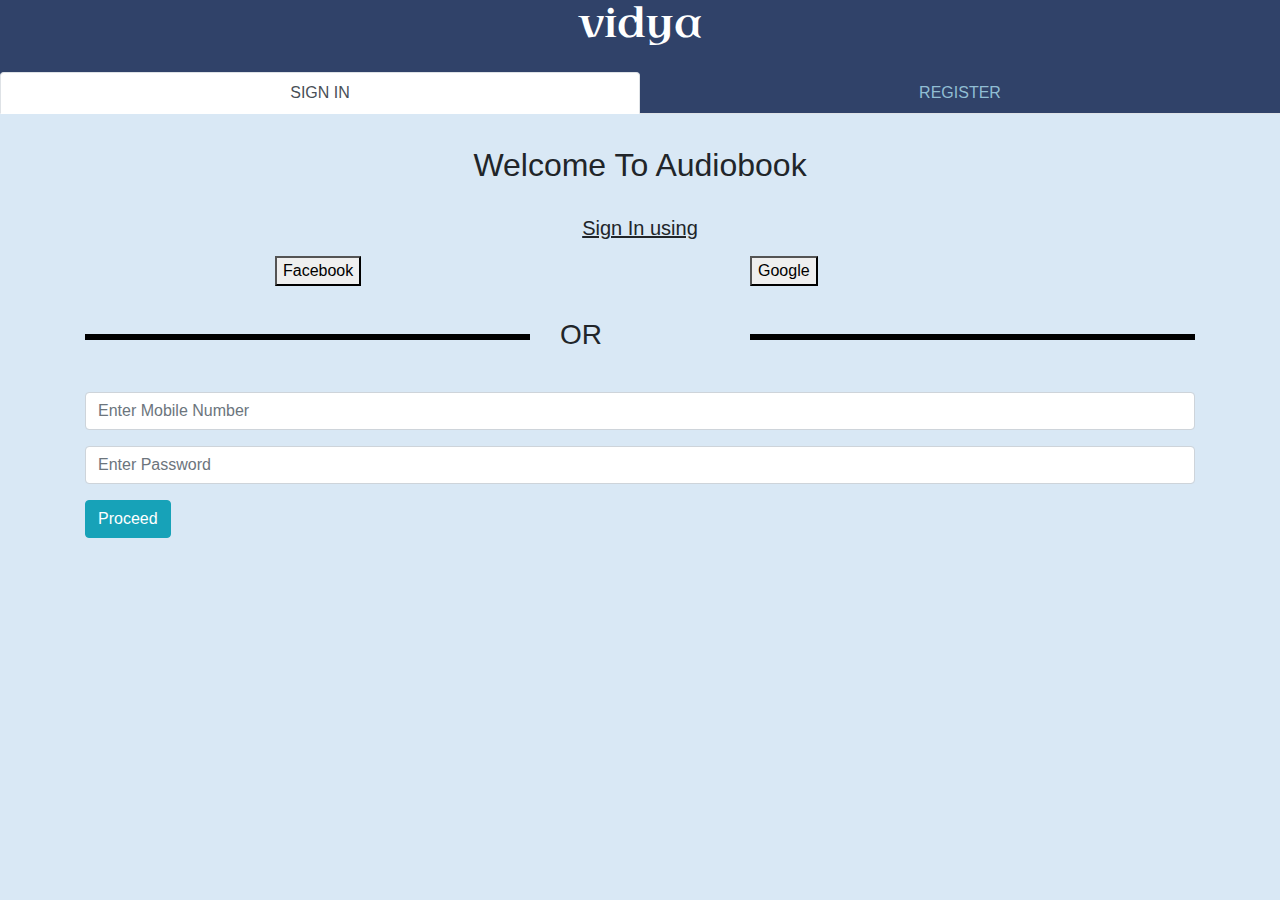
<file: index.html>
<!DOCTYPE html>
<html lang="en">

<head>
    <meta charset="utf-8">
    <meta http-equiv="X-UA-Compatible" content="IE=edge">
    <meta name="viewport" content="width=device-width, initial-scale=1">
    <!-- The above 3 meta tags *must* come first in the head; any other head content must come *after* these tags -->
    <title>Authentication</title>

    <!-- Bootstrap -->
    <link href="css/bootstrap.min.css" rel="stylesheet">
    <link rel="stylesheet" href="css/jquery.ccpicker.css">
    <!-- jQuery (necessary for Bootstrap's JavaScript plugins) -->
    <script src="js/jquery-3.3.1.min.js "></script>
    <!-- Include all compiled plugins (below), or include individual files as needed -->
    <script src="js/bootstrap.min.js "></script>
    <script src="js/jquery.ccpicker.min.js "></script>
    <script src="js/sweetalert.min.js"></script>


    <!-- HTML5 shim and Respond.js for IE8 support of HTML5 elements and media queries -->
    <!-- WARNING: Respond.js doesn't work if you view the page via file:// -->
    <!--[if lt IE 9]>
      <script src="https://oss.maxcdn.com/html5shiv/3.7.3/html5shiv.min.js"></script>
      <script src="https://oss.maxcdn.com/respond/1.4.2/respond.min.js"></script>
    <![endif]-->

    <style type="text/css">
        /*The major colour component style definition : To be included in all html files*/

        body {
            background-color: #d9e8f5;
        }

        .yellow-text {
            color: #ffba19;
        }

        .lightblue-text {
            color: #91bed4;
        }

        .navyblue-bg {
            background-color: #304269;
        }
        
        @font-face {
            font-family: "Uncial";
            src: url('fonts/UncialAntiqua-Regular.ttf');
        }
    </style>


</head>

<body>

    <div class="navyblue-bg text-center">
        <span class="navyblue-bg" style="font-family:'Uncial'; color:#ffffff; padding-top:2em;">
            <h1>vidya</h1>
        </span>
    </div>


    <ul style="margin-top: -1em; padding-top: 2em;" class="nav nav-tabs nav-justified navyblue-bg" role="tablist">
        <li class="nav-item">
            <a class="nav-link active lightblue-text" data-toggle="tab" href="#signintab">SIGN IN</a>
        </li>
        <li class="nav-item">
            <a class="nav-link lightblue-text" data-toggle="tab" href="#registertab">REGISTER</a>
        </li>
    </ul>

    <center style="margin-top: 2em">
        <h2>Welcome To Audiobook</h2>
    </center>
    <!-- Tab panes -->
    <div class="tab-content">

        <div id="signintab" class="container tab-pane active">
            <br>

            <center>
                <h5>
                    <u>Sign In using</u>
                </h5>
            </center>

            <div class="row" style="margin-top: 1em">
                <div class="col-3 offset-2">
                    <button>Facebook</button>
                </div>
                <div class="col-3 offset-2">
                    <button>Google</button>
                </div>
            </div>

            <div class="clearfix" style="margin-top: 2em">
                <div class="row">
                    <div class="col-5">
                        <hr style="border:solid; border-color: black;">
                    </div>
                    <div class="col-2">
                        <h3>OR</h3>
                    </div>
                    <div class="col-5">
                        <hr style="border:solid; border-color: black;">
                    </div>
                </div>
            </div>

            <div style="margin-top: 2em">
                <div class="row">
                    <div class="col-12">
                        <div class="form-group">
                            <input type="number" id="signin-phone" class="phone-field form-control" placeholder="Enter Mobile Number">
                        </div>
                    </div>
                    <div class="col-12">
                        <div class="form-group">
                            <input type="password" id="signin-pwd" class="form-control" placeholder="Enter Password">
                        </div>
                    </div>
                </div>
                <div class="row">
                    <div class="col-1">
                        <div class="form-group">
                            <button type="button" id="signin-btn" class="signin-btn btn btn-info">Proceed</button>
                        </div>
                    </div>
                </div>
            </div>

        </div>

        <script type="text/javascript">
            $(document).on("click", ".signin-btn", function () {
                $.ajax({
                    type: "POST",
                    url: "http://localhost/audiobook-web/api/login.php",
                    data: {
                        mobile: $("#signin-phone").val().toString(),
                        pwd: $("#signin-pwd").val().toString(),
                    },
                    success: function (data) {
                        console.log();
                        var dta = JSON.parse(data);
                        if (dta.status.localeCompare("success") == 0) {
                            window.location.href = "http://localhost/audiobook-web/main.html";
                        }
                        else {
                            swal("Invalid Credentials", ":|", "error");
                        }
                    },
                    error: function (data) {

                    }
                });
            });
        </script>


        <div id="registertab" class="container tab-pane fade">
            <br>

            <center>
                <h5>
                    <u>Sign Up using</u>
                </h5>
            </center>

            <div class="row" style="margin-top: 1em">
                <div class="col-3 offset-2">
                    <button>Facebook</button>
                </div>
                <div class="col-3 offset-2">
                    <button>Google</button>
                </div>
            </div>

            <div class="clearfix" style="margin-top: 0.5em">
                <div class="row">
                    <div class="col-5">
                        <hr style="border:solid; border-color: black;">
                    </div>
                    <div class="col-2">
                        <h3>OR</h3>
                    </div>
                    <div class="col-5">
                        <hr style="border:solid; border-color: black;">
                    </div>
                </div>
            </div>

            <div style="margin-top: 0.5em">
                <div class="row">
                    <div class="col-12">
                        <div class="form-group">
                            <input type="text" id="register-name" class="phone-field form-control" placeholder="Enter Name">
                        </div>
                    </div>
                    <div class="col-12">
                        <div class="form-group">
                            <input type="number" id="register-phone" class="phone-field form-control" placeholder="Enter Phone no.">
                        </div>
                    </div>
                    <div class="col-12">
                        <div class="form-group">
                            <input type="email" id="register-email" class="phone-field form-control " placeholder="Enter Email ">
                        </div>
                    </div>
                    <div class="col-12 ">
                        <div class="form-group ">
                            <input type="password " id="register-password" class="form-control" placeholder="Enter Password ">
                        </div>
                    </div>
                    <div class="col-12 ">
                        <div class="form-group ">
                            <input type="password " id="register-cnf-password" class="form-control " placeholder="Re-Enter Password ">
                        </div>
                    </div>
                </div>
                <div class="row " style="margin-bottom:2em; ">
                    <div class="col-1 ">
                        <div class="form-group">
                            <button type="button" id="#register-btn" class="register-btn btn btn-info" data-toggle="modal" data-target="#verificationModal">Proceed</button>
                        </div>
                    </div>
                </div>
            </div>

        </div>

    </div>

    <!-- *********************************************Register*************************** -->



    <!-- The OTP Verification Modal -->
    <div class="modal fade" id="verificationModal">
        <div class="modal-dialog modal-dialog-centered ">
            <div class="modal-content ">

                <!-- Modal Header -->
                <div class="modal-header">
                    <h4 class="modal-title ">Mobile Veification through OTP</h4>
                    <button type="button" class="close" data-dismiss="modal">&times;</button>
                </div>

                <!-- Modal body -->
                <div class="modal-body">
                    <h3>OTP (One Time Password) sent to Mobile Number</h3>
                    <br>
                    <h5 id="otpmobilenumber">90xxxx0099</h5>
                    <br>
                    <br>
                    <div class="row">
                        <div class="col-7">
                            <div class="form-group ">
                                <input type="number " id="otpnumber" class="form-control " placeholder="Enter OTP ">
                            </div>
                        </div>
                        <div class="col-3">
                            <div class="form-group">
                                <button type="button" id="resend-btn" class="resend-btn btn btn-danger ">Resend OTP</button>
                            </div>
                        </div>
                    </div>
                </div>

                <!-- Modal footer -->
                <div class="modal-footer ">
                    <!-- <button type="button " class="btn btn-danger " data-dismiss="modal ">Close</button> -->
                    <button type="button " data-dismis="modal" class="verification-btn btn btn-info " id="verification-btn ">Verify</button>
                </div>

            </div>
        </div>
    </div>
    <script>
        //register
        $(document).on("click", ".register-btn", function () {

            if ($("#register-password").val().localeCompare($("#register-cnf-password").val()) == 0) {
                $.ajax({
                    type: "POST",
                    url: "http://localhost/audiobook-web/api/register.php",
                    data: {
                        name: $("#register-name").val().toString(),
                        phone: $("#register-phone").val().toString(),
                        pwd: $("#register-password").val().toString(),
                        email: $("#register-email").val().toString(),
                        flag: "1"
                    },
                    success: function (data) {
                        console.log(data);
                        var data_obj = JSON.parse(data);
                        if ((data_obj.messages)[0].status.localeCompare("29") == 0) {
                            swal("Invalid Phone Number", ":|", "error");
                            location.reload(true);

                        }

                    },
                    error: function (data) {
                        console.log(JSON.parse(data));
                    }
                });
            }
            else {
                swal("Two Passwords Do not match", ":|", "error");
            }
        });

        //resend otp
        $(document).on("click", ".resend-btn", function () {

            if ($("#register-password").val().localeCompare($("#register-cnf-password").val()) == 0) {
                $.ajax({
                    type: "POST",
                    url: "http://localhost/audiobook-web/api/register.php",
                    data: {
                        name: $("#register-name").val().toString(),
                        phone: $("#register-phone").val().toString(),
                        pwd: $("#register-password").val().toString(),
                        email: $("#register-email").val().toString(),
                        flag: "0"
                    },
                    success: function (data) {
                        var data_obj = JSON.parse(data);
                        if ((data_obj.messages)[0].status.localeCompare("29") == 0) {
                            swal("Invalid Phone Number", ":|", "error");
                            location.reload(true);

                        }
                        else {
                            // alert("Success");
                        }

                    },
                    error: function (data) {
                        // console.log(JSON.parse(data));
                    }
                });
            }
            else {
                swal("Two Passwords Do not match", ":|", "error");
            }
        });
        //otp verification
        $(document).on("click", ".verification-btn", function () {
            $.ajax({
                type: "POST",
                url: "http://localhost/audiobook-web/api/mobile_verify.php",
                data: {
                    otp: $("#otpnumber").val().toString()
                },
                success: function (data) {
                    var dta = JSON.parse(data);
                    if (dta.status.localeCompare("timeout") == 0) {
                        swal("OTP session timed out", ":|", "warning");
                    }
                    else
                        if (dta.status.localeCompare("success") == 0) {
                            swal("Registered successfully", ":)", "success");
                            location.reload(true);
                        }
                        else
                            if (dta.status.localeCompare("error") == 0) {
                                swal("Invalid OTP", ":|", "error");
                            }
                },
                error: function (data) {
                    // console.log(data);
                }
            });

        });

    </script>

    <script type="text/javascript ">
        $("#signin-phoneField ").CcPicker();

        $("#signin-phoneField ").CcPicker({
            dataUrl: "data.json "
        });

        $("#register-phoneField ").CcPicker();

        $("#register-phoneField ").CcPicker({
            dataUrl: "data.json "
        });
    </script>
</body>

</html>
</file>
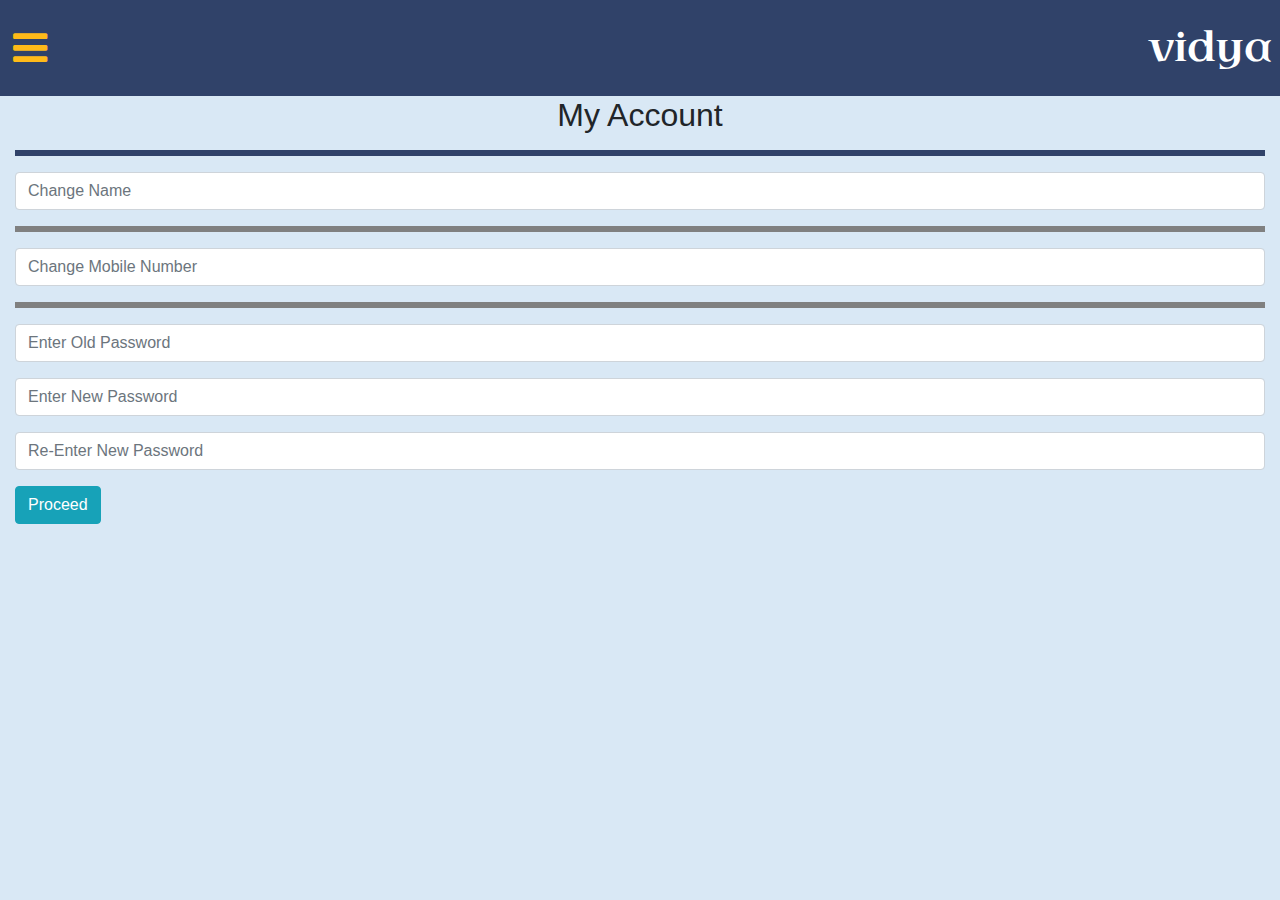
<file: account.html>
<!DOCTYPE html>
<html lang="en">

<head>
    <meta charset="utf-8">
    <meta http-equiv="X-UA-Compatible" content="IE=edge">
    <meta name="viewport" content="width=device-width, initial-scale=1">
    <!-- The above 3 meta tags *must* come first in the head; any other head content must come *after* these tags -->
    <title>My Account</title>

    <!-- Bootstrap -->
    <link href="css/bootstrap.min.css" rel="stylesheet">
    <link href="css/font-awesome.min.css" rel="stylesheet">
    <script src="js/jquery-3.3.1.min.js"></script>
    <!-- Include all compiled plugins (below), or include individual files as needed -->
    <script src="js/bootstrap.min.js"></script>
    <link href="css/jquery.mmenu.all.css" rel="stylesheet">
    <link href="css/jquery.mhead.css" rel="stylesheet">
    <script src="js/sweetalert.min.js"></script>


    <!-- HTML5 shim and Respond.js for IE8 support of HTML5 elements and media queries -->
    <!-- WARNING: Respond.js doesn't work if you view the page via file:// -->
    <!--[if lt IE 9]>
      <script src="https://oss.maxcdn.com/html5shiv/3.7.3/html5shiv.min.js"></script>
      <script src="https://oss.maxcdn.com/respond/1.4.2/respond.min.js"></script>
    <![endif]-->

    <!-- Modernizr -->


    <style type="text/css">
        /*The major colour component style definition : To be included in all html files*/

        body {
            background-color: #d9e8f5;
        }

        .yellow-text {
            color: #ffba19;
        }

        .lightblue-text {
            color: #91bed4;
        }

        .navyblue-bg {
            background-color: #304269;
        }
        
        @font-face {
            font-family: "Uncial";
            src: url('fonts/UncialAntiqua-Regular.ttf');
        }
    </style>


    <style>
        .mh-head {
            height: 6em;
            padding: 1.5em;
        }

        .mh-text {
            font-size: 2em;
        }

        .modal-backdrop {
            z-index: 0 !important;
        }
    </style>
</head>

<body>

    <div id="page">

        <div class="mh-head Sticky navyblue-bg" style="padding-right: 0em;">
            <span class="mh-btns-left">
                <a class="fa fa-bars" style="color:#ffba19; font-size:40px" href="#menu"></a>
            </span>
            <span class="navyblue-bg pull-right" style="font-family:'Uncial'; color:#ffffff; margin-right:0.5em;">
                <h1>vidya</h1>
            </span>
        </div>

        <!-- <nav id="menu">
            <ul>
                <li><a href="#">Home</a></li>
                <li><span>About us</span>
                    <ul>
                        <li><a href="#about/history">History</a></li>
                        <li><span>The team</span>
                            <ul>
                                <li><a href="#about/team/management">Management</a></li>
                                <li><a href="#about/team/sales">Sales</a></li>
                                <li><a href="#about/team/development">Development</a></li>
                            </ul>
                        </li>
                        <li><a href="#about/address">Our address</a></li>
                    </ul>
                </li>
                <li><a href="#contact">Contact</a></li>
            </ul>
        </nav> -->


        <nav id="menu">
            <ul>
                <li>
                    <a href="main.html">HOME</a>
                </li>
                <li>
                    <a href="library.html">LIBRARY</a>
                </li>
                <!-- <li><a href="bookmark">BOOKMARK</a></li> -->
                <li>
                    <a href="Javascript:void(0)">MY ACCOUNT</a>
                </li>
                <li>
                    <a href="contact.html">CONTACT US</a>
                </li>
            </ul>
        </nav>

        <div class="container-fluid">
            <h2>
                <center>My Account</center>
                <hr style="border:#304269 solid;">
            </h2>
            <div style="margin-top: 0.5em">
                <div class="row">
                    <div class="col-12">
                        <div class="form-group">
                            <input type="text" id="acc-name" value="" class="phone-field form-control" placeholder="Change Name">
                        </div>
                    </div>
                    <div class="col-12" style="margin-top:-1em;">
                        <hr style="border: gray solid;">
                    </div>
                    <div class="col-12">
                        <div class="form-group">
                            <input type="number" id="acc-phone" value="" class="phone-field form-control" placeholder="Change Mobile Number">
                        </div>
                    </div>
                    <div class="col-12" style="margin-top:-1em;">
                        <hr style="border: gray solid;">
                    </div>
                    <div class="col-12">
                        <div class="form-group">
                            <input type="password" id="acc-old-password" value="" class="form-control" placeholder="Enter Old Password" required="">
                        </div>
                    </div>
                    <div class="col-12">
                        <div class="form-group">
                            <input type="password" id="acc-new-password" value="" class="form-control" placeholder="Enter New Password" required="">
                        </div>
                    </div>
                    <div class="col-12">
                        <div class="form-group">
                            <input type="password" id="acc-cnf-password" value="" class="form-control" placeholder="Re-Enter New Password" required="">
                        </div>
                    </div>
                </div>
                <div class="row" style="margin-bottom:2em;">
                    <div class="col-1">
                        <div class="form-group">
                            <button type="button" id="acc-btn" class="acc-btn btn btn-info" data-toggle="modal" data-target="#verificationModal">Proceed</button>
                        </div>
                    </div>
                </div>
            </div>

        </div>

    </div>


    <!-- The OTP Verification Modal -->
    <div class="modal fade" id="verificationModal" style="z-index:99999999999999999999999">
        <div class="modal-dialog modal-dialog-centered">
            <div class="modal-content">

                <!-- Modal Header -->
                <div class="modal-header">
                    <h4 class="modal-title">Mobile Veification through OTP</h4>
                    <button type="button" class="close" data-dismiss="modal">&times;</button>
                </div>

                <!-- Modal body -->
                <div class="modal-body">
                    <h3>OTP (One Time Password) sent to Mobile Number</h3>
                    <br>
                    <h5 id="otpmobilenumber">90xxxx0099</h5>
                    <br>
                    <br>
                    <div class="row">
                        <div class="col-7">
                            <div class="form-group">
                                <input type="number" id="otpnumber" class="form-control" placeholder="Enter OTP">
                            </div>
                        </div>
                        <div class="col-3">
                            <div class="form-group">
                                <button type="button" id="resend-btn" class="resend-btn btn btn-danger">Resend OTP</button>
                            </div>
                        </div>
                    </div>
                </div>

                <!-- Modal footer -->
                <div class="modal-footer">
                    <!-- <button type="button" class="btn btn-danger" data-dismiss="modal">Close</button> -->
                    <button type="button" class="verification-btn btn btn-info" id="verification-btn" data-background="false">Verify</button>
                </div>

            </div>
        </div>
    </div>

    <script type="text/javascript">


        $(document).on("click", ".acc-btn", function () {

            $flag = 1;

            if (!$("#acc-name").val().toString()) {
                $name = null;
            }
            else {
                $name = $("#acc-name").val().toString();
                swal("Name Updated", ":)", "success");

            }


            if (!$("#acc-phone").val().toString()) {
                $phone = null;
            }
            else {
                $phone = $("#acc-phone").val().toString();
            }

            if ($("#acc-old-password").val().toString()) {
                if (!$("#acc-new-password").val().toString() || !$("#acc-cnf-password").val().toString()) {
                    swal("Enter New Passwords", ":(", "warning");
                }
            }
            if (!$("#acc-new-password").val().toString() || !$("#acc-cnf-password").val().toString() || !$("#acc-old-password").val().toString()) {
                $old_pwd = null;
                $new_pwd = null;
                $cnf_pwd = null;
            }
            else {
                $old_pwd = $("#acc-old-password").val().toString();
                $new_pwd = $("#acc-new-password").val().toString();
                $cnf_pwd = $("#acc-cnf-password").val().toString();

                if ($("#acc-new-password").val().localeCompare($("#acc-cnf-password").val()) != 0) {
                    swal("Confirm New Password... Two password donot match", ":(", "warning");
                    $flag = 0;
                }
                else {
                    $flag = 1;
                }
            }

            if ($flag == 1) {

                $.ajax({
                    type: "POST",
                    url: "http://localhost/audiobook-web/api/update_info.php",
                    data: {
                        name: $name,
                        phone: $phone,
                        old_pwd: $old_pwd,
                        new_pwd: $new_pwd
                    },
                    success: function (data) {
                        console.log(data);
                        var dta = JSON.parse(data);
                        if (dta.status.localeCompare("error") == 0) {
                            swal("Invalid old password", ":(", "warning");
                        }
                        else {
                            swal("Password updated", ":)", "success");
                        }
                    },
                    error: function (data) {
                        console.log(data);
                    }
                });
            }


        });

        //resend otp
        $(document).on("click", ".resend-btn", function () {

            $flag = 1;

            if (!$("#acc-name").val().toString()) {
                $name = null;
            }
            else {
                $name = $("#acc-name").val().toString();
            }


            if (!$("#acc-phone").val().toString()) {
                $phone = null;
            }
            else {
                $phone = $("#acc-phone").val().toString();
            }

            if ($("#acc-old-password").val().toString()) {
                if (!$("#acc-new-password").val().toString() || !$("#acc-cnf-password").val().toString()) {
                    swal("Enter New Passwords", ":(", "warning");
                }
            }

            if (!$("#acc-new-password").val().toString() || !$("#acc-cnf-password").val().toString() || !$("#acc-old-password").val().toString()) {
                $old_pwd = null;
                $new_pwd = null;
                $cnf_pwd = null;
            }
            else {
                $old_pwd = $("#acc-old-password").val().toString();
                $new_pwd = $("#acc-new-password").val().toString();
                $cnf_pwd = $("#acc-cnf-password").val().toString();

                if ($("#acc-new-password").val().localeCompare($("#acc-cnf-password").val()) != 0) {
                    swal("Confirm New Password... Two password donot match", ":(", "warning");
                    $flag = 0;
                }
                else {
                    $flag = 1;
                }
            }

            if ($flag == 1) {

                $.ajax({
                    type: "POST",
                    url: "http://localhost/audiobook-web/api/update_info.php",
                    data: {
                        name: $name,
                        phone: $phone,
                        old_pwd: $old_pwd,
                        new_pwd: $new_pwd
                    },
                    success: function (data) {
                        var dta = JSON.parse(data);
                        if (dta.status.localeCompare("error") == 0) {
                            swal("Invalid old password", ":(", "warning");
                        }
                        else {
                            swal("Password updated", ":)", "success");
                        }
                    },
                    error: function (data) {
                        console.log(data);
                    }
                });
            }


        });

        //otp verification
        $(document).on("click", ".verification-btn", function () {
            alert("HHHHHHHHH");
            console.log($("#otpnumber").val());
            $.ajax({
                type: "POST",
                url: "http://localhost/audiobook-web/api/mobile_verify.php",
                data: {
                    otp: $("#otpnumber").val().toString()
                },
                success: function (data) {
                    console.log(data);
                    var dta = JSON.parse(data);
                    if (dta.status.localeCompare("timeout") == 0) {
                        swal("OTP session timed out", ":|", "warning");
                    }
                    else
                        if (dta.status.localeCompare("success") == 0) {
                            swal("Updated successfully", ":)", "success");
                            location.reload(true);
                        }
                        else
                            if (dta.status.localeCompare("error") == 0) {
                                swal("Invalid OTP", ":|", "error");
                            }
                },
                error: function (data) {
                    // console.log(data);
                }
            });

        });
    </script>

    <!-- jQuery (necessary for Bootstrap's JavaScript plugins) -->
    <script src="js/jquery-3.3.1.min.js"></script>
    <!-- Include all compiled plugins (below), or include individual files as needed -->
    <script src="js/bootstrap.min.js"></script>
    <script src="js/jquery.mmenu.all.js"></script>
    <script src="js/jquery.mhead.js"></script>

    <script type="text/javascript">
        //  create a menu
        $('#menu').mmenu();

        //  fire the plugin
        $('.mh-head').mhead({
            scroll: {
                hide: 0,
                show: 0,
                tolerance: 4
            },
            hamburger: {
                menu: null,
                animation: "collapse"
            }
        });

        $(".mm-navbar__title").html("Hello Monik");
    </script>
    <script src="js/jquery-2.1.4.js"></script>
    <script src="js/main.js"></script>
</body>

</html>
</file>
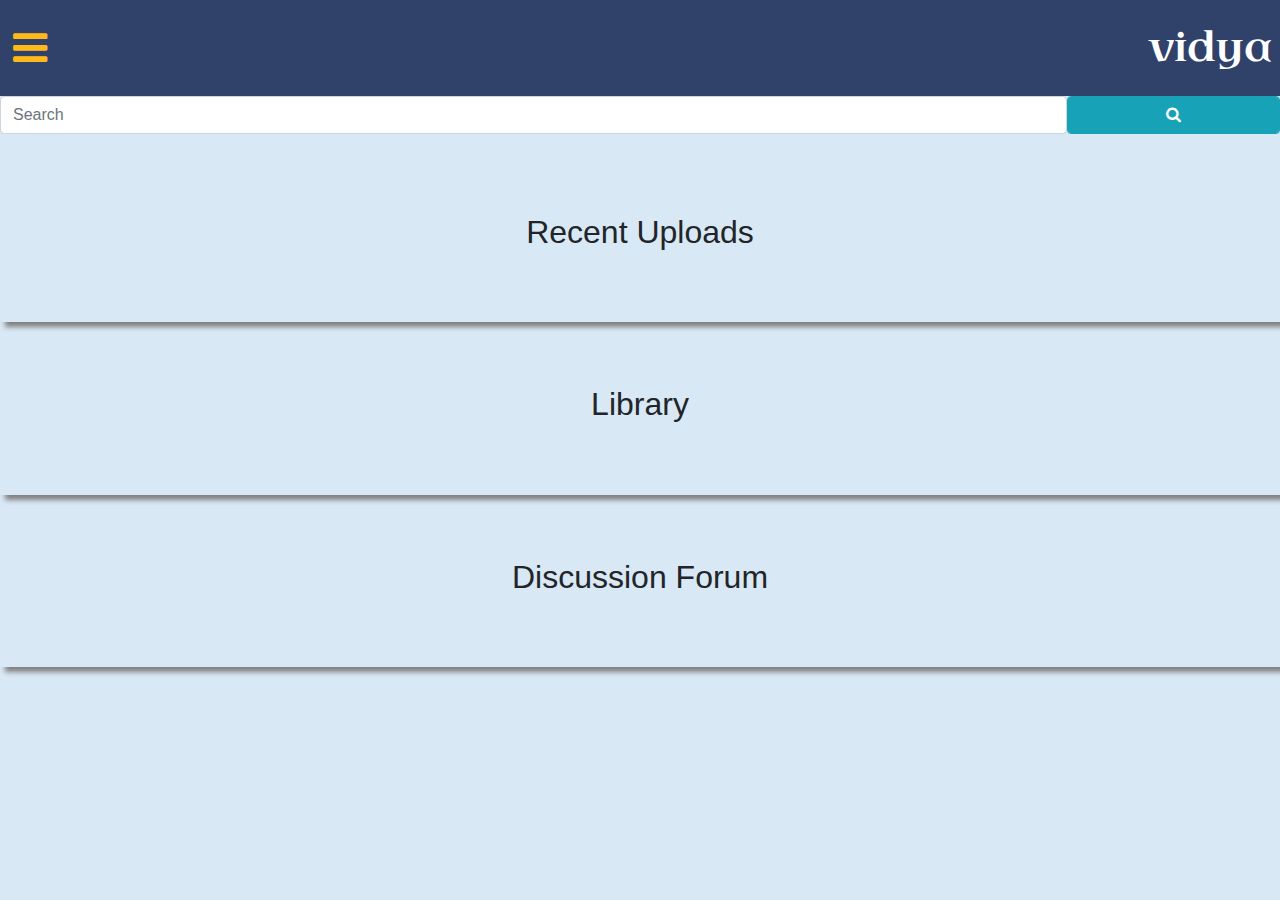
<file: main.html>
<!DOCTYPE html>
<html lang="en">

<head>
    <meta charset="utf-8">
    <meta http-equiv="X-UA-Compatible" content="IE=edge">
    <meta name="viewport" content="width=device-width, initial-scale=1">
    <!-- The above 3 meta tags *must* come first in the head; any other head content must come *after* these tags -->
    <title>Main</title>

    <!-- Bootstrap -->
    <link href="css/bootstrap.min.css" rel="stylesheet">
    <link href="css/font-awesome.min.css" rel="stylesheet">
    <link href="css/jquery.mmenu.all.css" rel="stylesheet">
    <link href="css/jquery.mhead.css" rel="stylesheet">

    <!-- HTML5 shim and Respond.js for IE8 support of HTML5 elements and media queries -->
    <!-- WARNING: Respond.js doesn't work if you view the page via file:// -->
    <!--[if lt IE 9]>
      <script src="https://oss.maxcdn.com/html5shiv/3.7.3/html5shiv.min.js"></script>
      <script src="https://oss.maxcdn.com/respond/1.4.2/respond.min.js"></script>
    <![endif]-->

    <style type="text/css">
        /*The major colour component style definition : To be included in all html files*/
        
        body {
            background-color: #d9e8f5;
        }
        
        .yellow-text {
            color: #ffba19;
        }
        
        .lightblue-text {
            color: #91bed4;
        }
        
        .navyblue-bg {
            background-color: #304269;
        }
        
        @font-face {
            font-family: "Uncial";
            src: url('fonts/UncialAntiqua-Regular.ttf');
        }
    </style>


    <style>
        .mh-head {
            height: 6em;
            padding: 1.5em;
        }
        
        .mh-text {
            font-size: 2em;
        }
    </style>
</head>

<body>

    <div id="page">

        <div class="mh-head Sticky navyblue-bg" style="padding-right: 0em;">
            <span class="mh-btns-left">
                <a class="fa fa-bars" style="color:#ffba19; font-size:40px" href="#menu"></a>
            </span>
            <span class="navyblue-bg pull-right" style="font-family:'Uncial'; color:#ffffff; margin-right:0.5em;">
                <h1>vidya</h1>
            </span>
        </div>

        <!-- <nav id="menu">
            <ul>
                <li><a href="#">Home</a></li>
                <li><span>About us</span>
                    <ul>
                        <li><a href="#about/history">History</a></li>
                        <li><span>The team</span>
                            <ul>
                                <li><a href="#about/team/management">Management</a></li>
                                <li><a href="#about/team/sales">Sales</a></li>
                                <li><a href="#about/team/development">Development</a></li>
                            </ul>
                        </li>
                        <li><a href="#about/address">Our address</a></li>
                    </ul>
                </li>
                <li><a href="#contact">Contact</a></li>
            </ul>
        </nav> -->


        <nav id="menu">
            <ul>
                <li><a href="main">HOME</a></li>
                <li><a href="library">LIBRARY</a></li>
                <li><a href="bookmark">BOOKMARK</a></li>
                <li><a href="account">MY ACCOUNT</a></li>
                <li><a href="contact">CONTACT US</a></li>
            </ul>
        </nav>

        <div class="container-fluid">
            <div class="row">
                <div class="col-10 px-0">
                    <div class="form-group">
                        <input type="text" placeholder="Search" class="form-control" id="search-input">
                    </div>
                </div>
                <div class="col-2 px-0">
                    <button type="button" class="form-control btn btn-info" id="search-btn"><i class="fa fa-search"></i></button>
                </div>
                <hr>
                <div class="col-12 text-center" style="padding:7vh; box-shadow: 5px 5px 5px grey;" data-toggle="modal" data-target="#recentModal">
                    <h2>Recent Uploads</h2>
                </div>
                <div class="col-12 text-center" onclick="libraryOpen()" style="padding:7vh; box-shadow: 5px 5px 5px grey;">
                    <h2>Library</h2>
                </div>
                <div class="col-12 text-center" onclick="discussionOpen()" style="padding:7vh; box-shadow: 5px 5px 5px grey;">
                    <h2>Discussion Forum</h2>
                </div>
            </div>
        </div>




        <!-- The Recent Uploads Modal -->
        <div class="modal fade" id="recentModal" data-backdrop="false">
            <div class="modal-dialog modal-dialog-centered">
                <div class="modal-content">

                    <!-- Modal Header -->
                    <div class="modal-header">
                        <h4 class="modal-title">Recent Uploads</h4>
                        <button type="button" class="close" data-dismiss="modal">&times;</button>
                    </div>

                    <!-- Modal body -->
                    <div class="modal-body">
                        <div class="container-fluid">
                            <div class="row">
                                <div class="col-12">
                                    <div class="list-group">
                                        <a href="#" class="list-group-item list-group-item-action">First item</a>
                                        <a href="#" class="list-group-item list-group-item-action">Second item</a>
                                        <a href="#" class="list-group-item list-group-item-action">Third item</a>
                                    </div>
                                </div>
                            </div>
                        </div>
                    </div>

                    <!-- Modal footer -->
                    <div class="modal-footer">
                        <!-- <button type="button" class="btn btn-danger" data-dismiss="modal">Close</button> -->
                        <button type="button" class="btn btn-danger" data-dismiss="modal">Close</button>
                    </div>

                </div>
            </div>
        </div>
    </div>

    <!-- jQuery (necessary for Bootstrap's JavaScript plugins) -->
    <script src="js/jquery-3.3.1.min.js"></script>
    <!-- Include all compiled plugins (below), or include individual files as needed -->
    <script src="js/bootstrap.min.js"></script>
    <script src="js/jquery.mmenu.all.js"></script>
    <script src="js/jquery.mhead.js"></script>

    <script type="text/javascript">
        //  create a menu
        $('#menu').mmenu();

        //  fire the plugin
        $('.mh-head').mhead({
            scroll: {
                hide: 0,
                show: 0,
                tolerance: 4
            },
            hamburger: {
                menu: null,
                animation: "collapse"
            }
        });

        function libraryOpen() {
            window.location = "library";
        }

        function discussionOpen() {
            window.location = "discussion";
        }

        $(".mm-navbar__title").html("Hello Monik");
    </script>
</body>

</html>
</file>
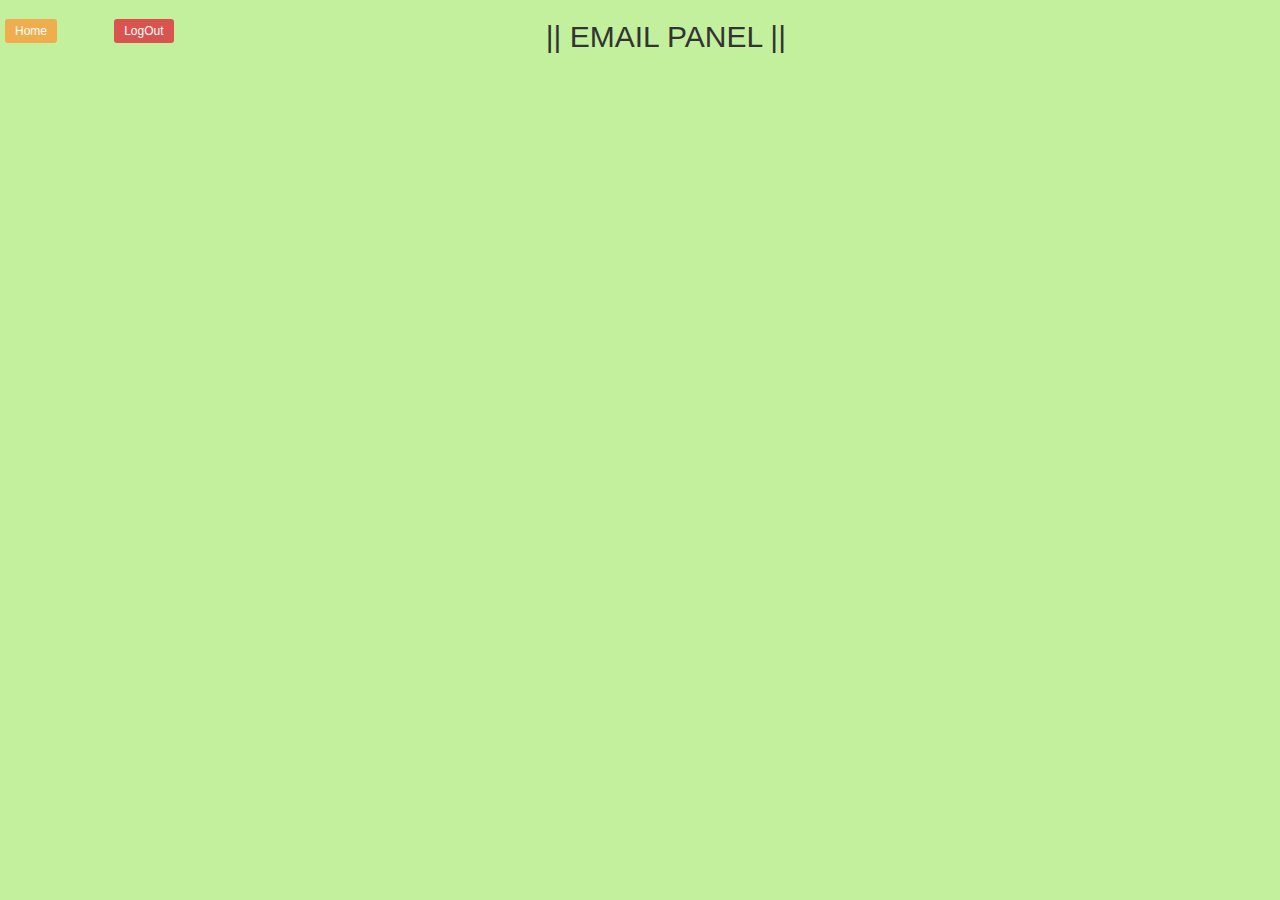
<file: message.html>
<!DOCTYPE html>
<html>
<head>

	<title>NOTICE</title>
	<meta charset="utf-8">
	<meta name="viewport" content="width=device-width, initial-scale=1">
	<link rel="stylesheet" href="https://maxcdn.bootstrapcdn.com/bootstrap/3.3.7/css/bootstrap.min.css">

    <!-- jQuery library -->
    <script src="https://ajax.googleapis.com/ajax/libs/jquery/3.3.1/jquery.min.js"></script>

    <!-- Latest compiled JavaScript -->
    <script src="https://maxcdn.bootstrapcdn.com/bootstrap/3.3.7/js/bootstrap.min.js"></script>
    <link rel="stylesheet" href="https://cdnjs.cloudflare.com/ajax/libs/font-awesome/4.7.0/css/font-awesome.min.css">
	<style type="text/css">
		.box{
			border:2px solid black;
			margin: 40px;
			padding: 8px;
			background-color: white;
		}
		#box1{
			margin-bottom:4px;
			margin-left: 0px;
			margin-top: 10px;
			text-align: right;

		}
		
		body{
			background-color: rgba(187, 238, 146, 0.897);
		}
	</style>
</head>
<body>
<script type="text/javascript">
	$(document).ready(function(){
	$.ajax({
		type:"GET",
		url:"http://localhost/audiobook-web/api/contact_read.php",
		success:function(data){
			display(JSON.parse(data))

		},
		error:function(data){
			console.log(data);
		}
	});

	function display(arr)
	{
		var temp = "";
		for (var i = 0 ; i<arr.length ; i++)
		{
			temp = temp + '<div class="row box"><div class="col-md-11"><h3>EmailNo:<span>'+(i+1)+'</span> </h3>Submitted By: <span>'+arr[i].name+'</span><br/></h3><b><h3>'+arr[i].message+'</h3></b><br/></div></div>';
		}
		$(".msg").append(temp);
	}
	});

</script>
	<div class="row">
		<div class="col-md-1" style="padding-top: 20px;padding-left: 20px">
			<a href="" type="button" class="btn-warning btn-sm">Home</a>
		</div>
		<div class="col-md-1" style="padding-top: 20px;padding-left: 20px">
			<a href="" type="button" class="btn-danger btn-sm">LogOut</a>
		</div>
		<div class="col-md-3"></div>
		<div class="col-md-6">
			<h2>|| EMAIL PANEL ||</h2>
        </div>
	</div>
	<div class="continer-fluid msg" >
          		
     
    </div>
    
      <!-- Modal content-->
</body>
</html>
</file>
